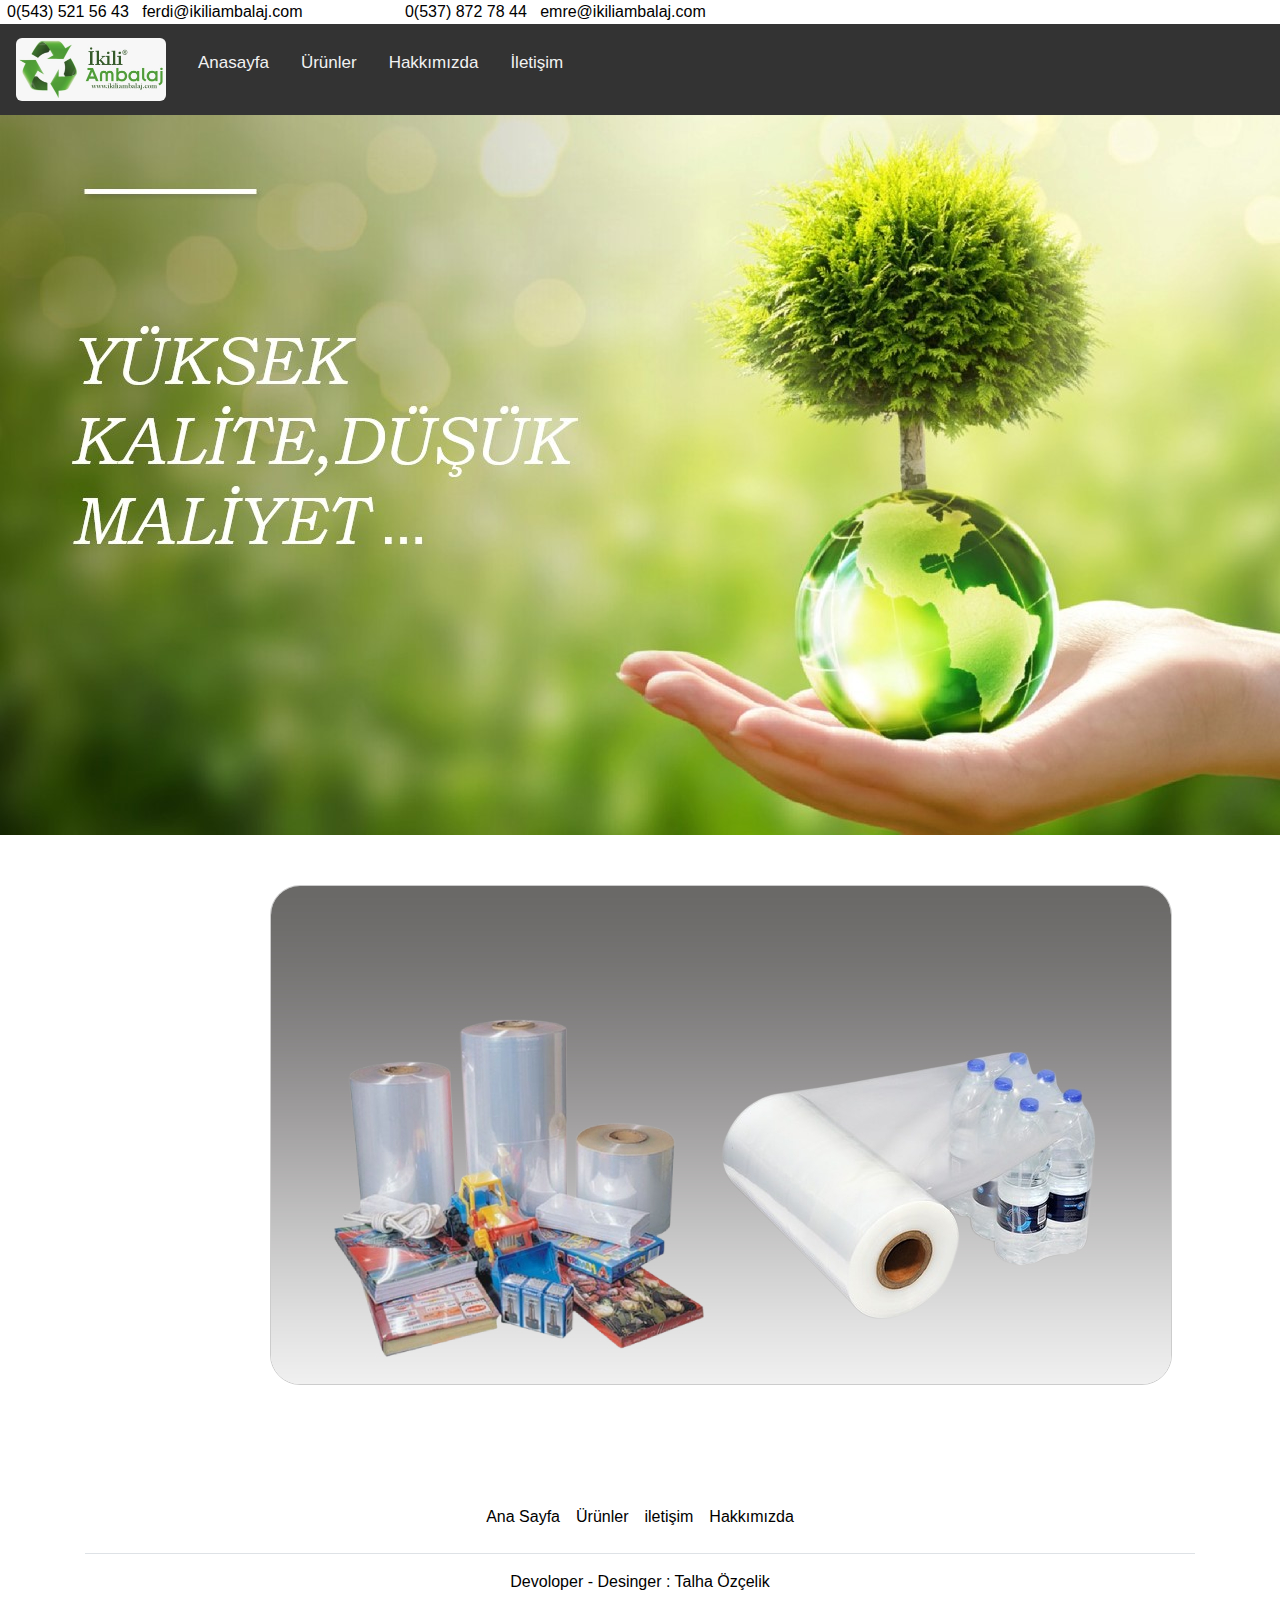
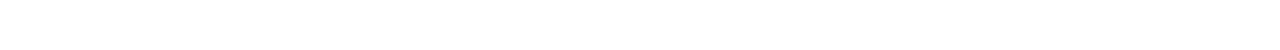
<file: WebSitesi/index.html>
<!DOCTYPE html>
<html lang="tr">
  <head>
    <link rel="stylesheet" href="https://cdnjs.cloudflare.com/ajax/libs/font-awesome/4.7.0/css/font-awesome.min.css">
    <link rel="stylesheet" href="https://cdn.jsdelivr.net/npm/bootstrap@4.3.1/dist/css/bootstrap.min.css" integrity="sha384-ggOyR0iXCbMQv3Xipma34MD+dH/1fQ784/j6cY/iJTQUOhcWr7x9JvoRxT2MZw1T" crossorigin="anonymous"> 

    <meta charset="UTF-8" />
    <meta http-equiv="X-UA-Compatible" content="IE=edge" />
    <meta name="viewport" content="width=device-width, initial-scale=1.0" />
    <title>www.ikiliambalaj.com</title>
    <link rel="stylesheet" href="Style.css" />
  </head>
  <body>


    <a style="margin-left:7px ; color: black;" href="https://mail.google.com/mail/u/1/?pli=1#inbox?compose=new"">0(543) 521 56 43  &nbsp; ferdi@ikiliambalaj.com</a> 
    <a style="margin-left:98px ; color: black;" href="https://mail.google.com/mail/u/1/?pli=1#inbox?compose=new">0(537) 872 78 44  &nbsp; emre@ikiliambalaj.com</a> 
    <br>

    <!-- navbar Kısmı -->

    <div class="topnav" id="myTopnav">
      <a href="index.html"><img
        style="border-radius: 6px; width: 150px"
        src="Yenilogo.jpg"
        alt=""
      /></a>
      <a style="margin-top:12px;" href="index.html" >Anasayfa</a>
      <a style="margin-top:12px;" href="urunler.html">Ürünler</a>
      <a style="margin-top:12px;" href="Hakkimizda.html">Hakkımızda</a>
      <a style="margin-top:12px;" href="iletisim.html">İletişim</a>
      <a href="javascript:void(0);" class="icon" onclick="myFunction()">
        <i class="fa fa-bars"></i>
      </a>
    </div>
    


    <!-- Arka Plan Resmi  -->

    <img style="width: 100%" src="./resimler/Slogan.jpg" alt="slogan">
   

    <!-- Slider Yapım yeri  -->

    <div class="slider" style="margin-left:270px;">
      <div class="slider-content">
        <div class="slider-item">
          <a href="./urunlerici/Shrink.html"><img src="./resimler/slayt1.jpg" alt="Slayt" /></a>     
        </div>

        <div class="slider-item">
          <a href="./urunlerici/Strec.html"><img src="./resimler/Slayt2.jpg" alt="slayt" /></a>
          
        </div>

        <div class="slider-item">
          <a href="./urunlerici/Poset_Torba_Grubu.html"><img src="./resimler/slayt3.jpg" alt="Slayt" /></a>
          
        </div>

        <div class="slider-item">
          <a href="./urunlerici/Balonlu_Naylon.html"><img src="./resimler/Slayt 3.jpg" alt="Slayt" /></a>
          
        </div>

        <div class="slider-item">
          <a href="./urunlerici/Strec.html"><img src="./resimler/Slayt 4.jpg" alt="Slayt" /></a>
          
        </div>
      </div>
    </div>
    <p>
    <br><br> <br>
    </p>



    <!-- Footer kısmı -->


      <div class="container">
        <footer class="py-3 my-4"  >
          <ul class="nav justify-content-center border-bottom pb-3 mb-3">
            <li  class="nav-item"><a href="#"  style="color: black;" class="nav-link px-2  ">Ana Sayfa</a></li>
            <li class="nav-item"><a href="urunler.html"  style="color: black;" class="nav-link px-2  ">Ürünler</a></li>
            <li class="nav-item"><a href="iletisim.html"  style="color: black;" class="nav-link px-2">iletişim</a></li>
            <li class="nav-item"><a href="Hakkimizda.html"  style="color: black;" class="nav-link px-2">Hakkımızda</a></li>
          </ul>
          <p  style="color: black;" class="text-center"> <a style="color:black ;" href="https://www.secure.instagram.com/ozceliktaha/">Devoloper - Desinger : Talha Özçelik</a></p>
        </footer>
      </div>


      <!-- Script -->


      <script>
        function myFunction() {
          var x = document.getElementById("myTopnav");
          if (x.className === "topnav") {
            x.className += " responsive";
          } else {
            x.className = "topnav";
          }
        }
        </script>



  </body>
</html>
</file>
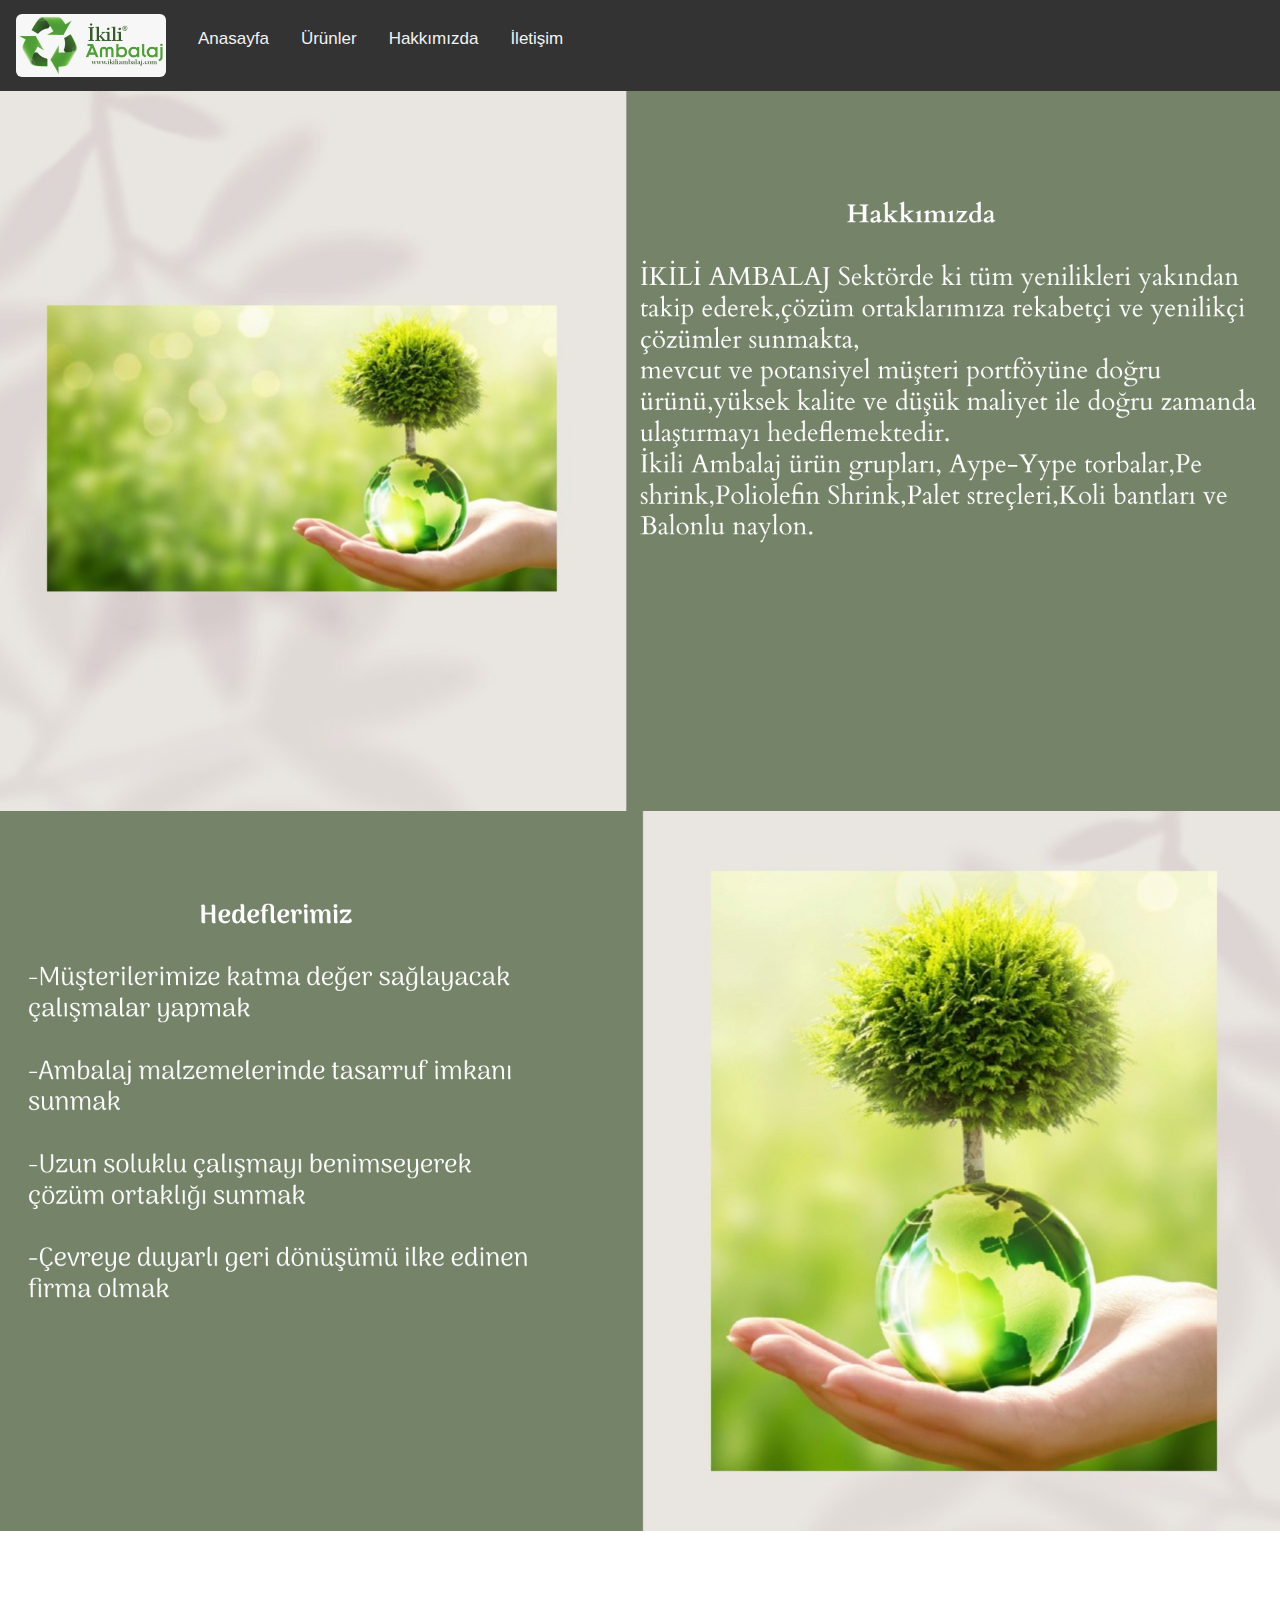
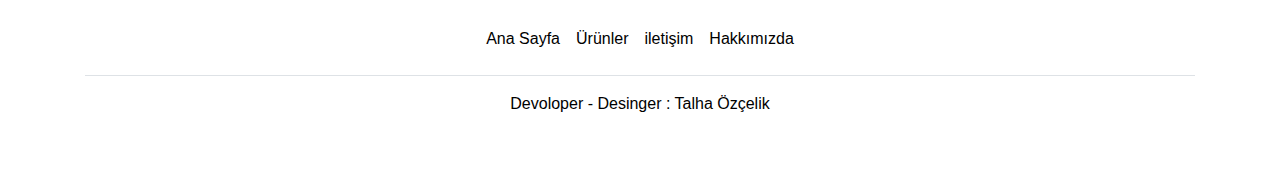
<file: WebSitesi/Hakkimizda.html>
<head>
  <meta http-equiv="Content-Type" content="text/html; charset=utf-8" />

  <link
    rel="stylesheet"
    href="https://cdnjs.cloudflare.com/ajax/libs/font-awesome/4.7.0/css/font-awesome.min.css"
  />
  <link
    rel="stylesheet"
    href="https://cdn.jsdelivr.net/npm/bootstrap@4.3.1/dist/css/bootstrap.min.css"
    integrity="sha384-ggOyR0iXCbMQv3Xipma34MD+dH/1fQ784/j6cY/iJTQUOhcWr7x9JvoRxT2MZw1T"
    crossorigin="anonymous"
  />
  <link rel="stylesheet" href="Style.css">
</head>



<body>
  <!-- navbar Kısmı -->

  <div class="topnav" id="myTopnav">
    <a href="index.html"><img
      style="border-radius: 6px; width: 150px"
      src="Yenilogo.jpg"
      alt=""
    /></a>
    <a style="margin-top:12px;" href="index.html" >Anasayfa</a>
    <a style="margin-top:12px;" href="urunler.html">Ürünler</a>
    <a style="margin-top:12px;" href="Hakkimizda.html">Hakkımızda</a>
    <a style="margin-top:12px;" href="iletisim.html">İletişim</a>
    <a href="javascript:void(0);" class="icon" onclick="myFunction()">
      <i class="fa fa-bars"></i>
    </a>
  </div>
  
  <img style="width: 100%" src="./resimler/HakkimizdaFoto.jpg" alt="" />

  <img style="width: 100%" src="./resimler/hedeflerimiz.jpg" alt="" />
  <br /><br /><br />

  <!-- Footer kısmı -->

  <div class="container">
    <footer class="py-3 my-4">
      <ul class="nav justify-content-center border-bottom pb-3 mb-3">
        <li class="nav-item">
          <a href="#" style="color: black" class="nav-link px-2">Ana Sayfa</a>
        </li>
        <li class="nav-item">
          <a href="urunler.html" style="color: black" class="nav-link px-2"
            >Ürünler</a
          >
        </li>
        <li class="nav-item">
          <a href="iletisim.html" style="color: black" class="nav-link px-2"
            >iletişim</a
          >
        </li>
        <li class="nav-item">
          <a href="Hakkimizda.html" style="color: black" class="nav-link px-2"
            >Hakkımızda</a
          >
        </li>
      </ul>
      <p  style="color: black;" class="text-center"> <a style="color:black ;" href="https://www.secure.instagram.com/ozceliktaha/">Devoloper - Desinger : Talha Özçelik</a></p>
    </footer>
  </div>

  <!-- Script -->

  <script>
    function myFunction() {
      var x = document.getElementById("myTopnav");
      if (x.className === "topnav") {
        x.className += " responsive";
      } else {
        x.className = "topnav";
      }
    }
  </script>
</body>
</file>
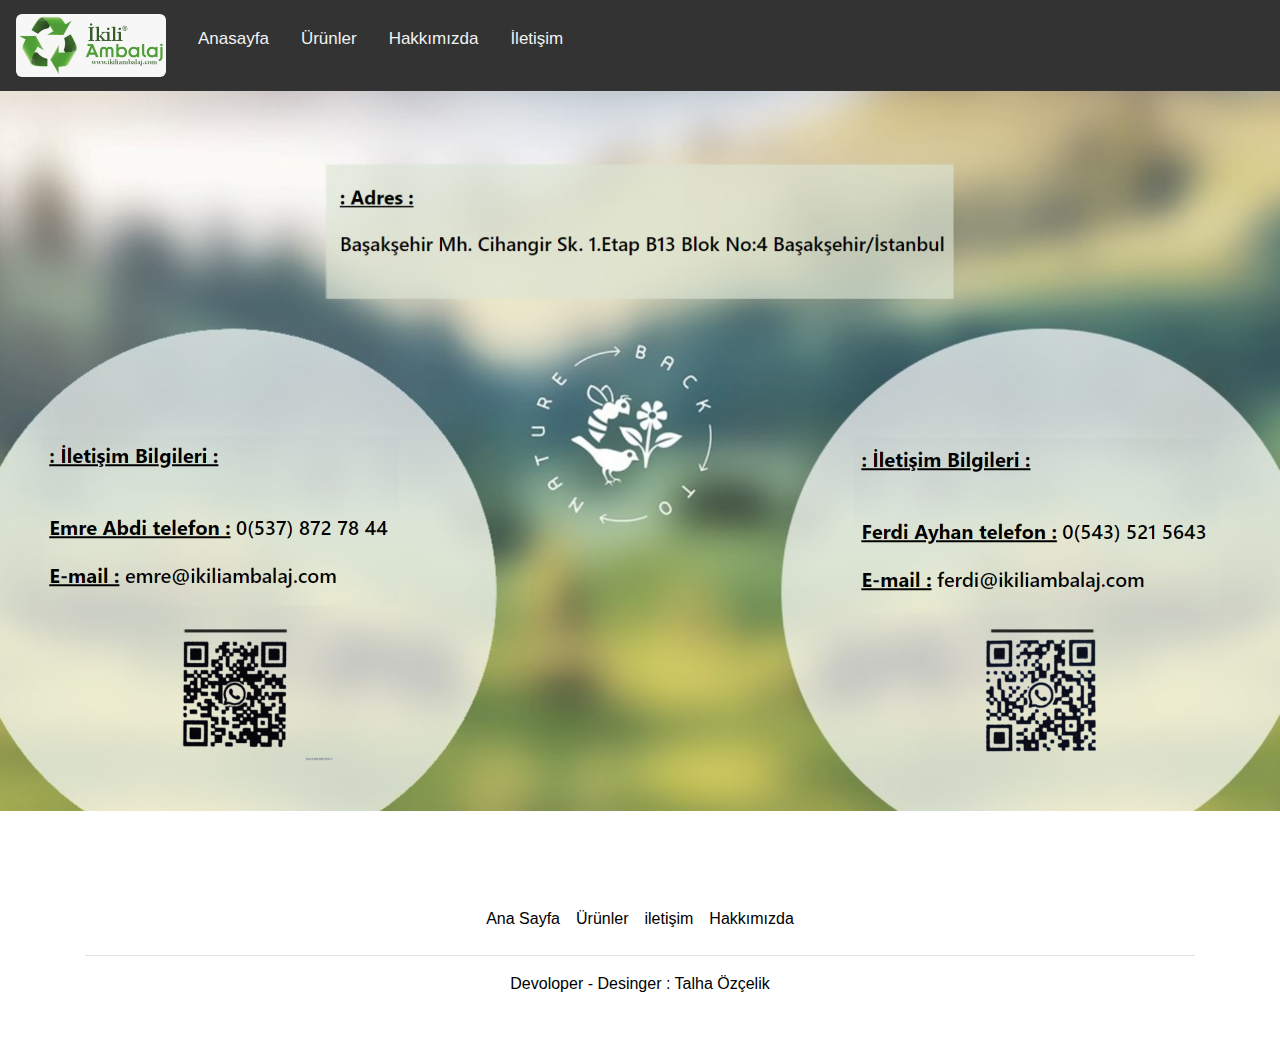
<file: WebSitesi/iletisim.html>
<head>
  <meta http-equiv="Content-Type" content="text/html; charset=utf-8" />
  <link
    rel="stylesheet"
    href="https://cdnjs.cloudflare.com/ajax/libs/font-awesome/4.7.0/css/font-awesome.min.css"
  />
  <link
    rel="stylesheet"
    href="https://cdn.jsdelivr.net/npm/bootstrap@4.3.1/dist/css/bootstrap.min.css"
    integrity="sha384-ggOyR0iXCbMQv3Xipma34MD+dH/1fQ784/j6cY/iJTQUOhcWr7x9JvoRxT2MZw1T"
    crossorigin="anonymous"
  />
  <link rel="stylesheet" href="Style.css" />
</head>


<body>
  <!-- navbar Kısmı -->

  <div class="topnav" id="myTopnav">
    <a href="index.html"
      ><img style="border-radius: 6px; width: 150px" src="Yenilogo.jpg" alt="Logo"
    /></a>
    <a style="margin-top: 12px" href="index.html" class="active">Anasayfa</a>
    <a style="margin-top: 12px" href="urunler.html">Ürünler</a>
    <a style="margin-top: 12px" href="Hakkimizda.html">Hakkımızda</a>
    <a style="margin-top: 12px" href="iletisim.html">İletişim</a>
    <a href="javascript:void(0);" class="icon" onclick="myFunction()">
      <i class="fa fa-bars"></i>
    </a>
  </div>


  <img style="width:100% ;" src="./resimler/iletişimarkafon.jpg" alt="ArkaPlan" />
  

  <br /><br /><br />

  <!-- Footer kısmı -->

  <div class="container">
    <footer class="py-3 my-4">
      <ul class="nav justify-content-center border-bottom pb-3 mb-3">
        <li class="nav-item">
          <a href="#" style="color: black" class="nav-link px-2">Ana Sayfa</a>
        </li>
        <li class="nav-item">
          <a href="urunler.html" style="color: black" class="nav-link px-2"
            >Ürünler</a
          >
        </li>
        <li class="nav-item">
          <a href="iletisim.html" style="color: black" class="nav-link px-2"
            >iletişim</a
          >
        </li>
        <li class="nav-item">
          <a href="Hakkimizda.html" style="color: black" class="nav-link px-2"
            >Hakkımızda</a
          >
        </li>
      </ul>
      <p style="color: black" class="text-center">
        <a
          style="color: black"
          href="https://www.secure.instagram.com/ozceliktaha/"
          >Devoloper - Desinger : Talha Özçelik</a
        >
      </p>
    </footer>
  </div>

  <!-- Script -->

  <script>
    function myFunction() {
      var x = document.getElementById("myTopnav");
      if (x.className === "topnav") {
        x.className += " responsive";
      } else {
        x.className = "topnav";
      }
    }
  </script>
</body>
</file>
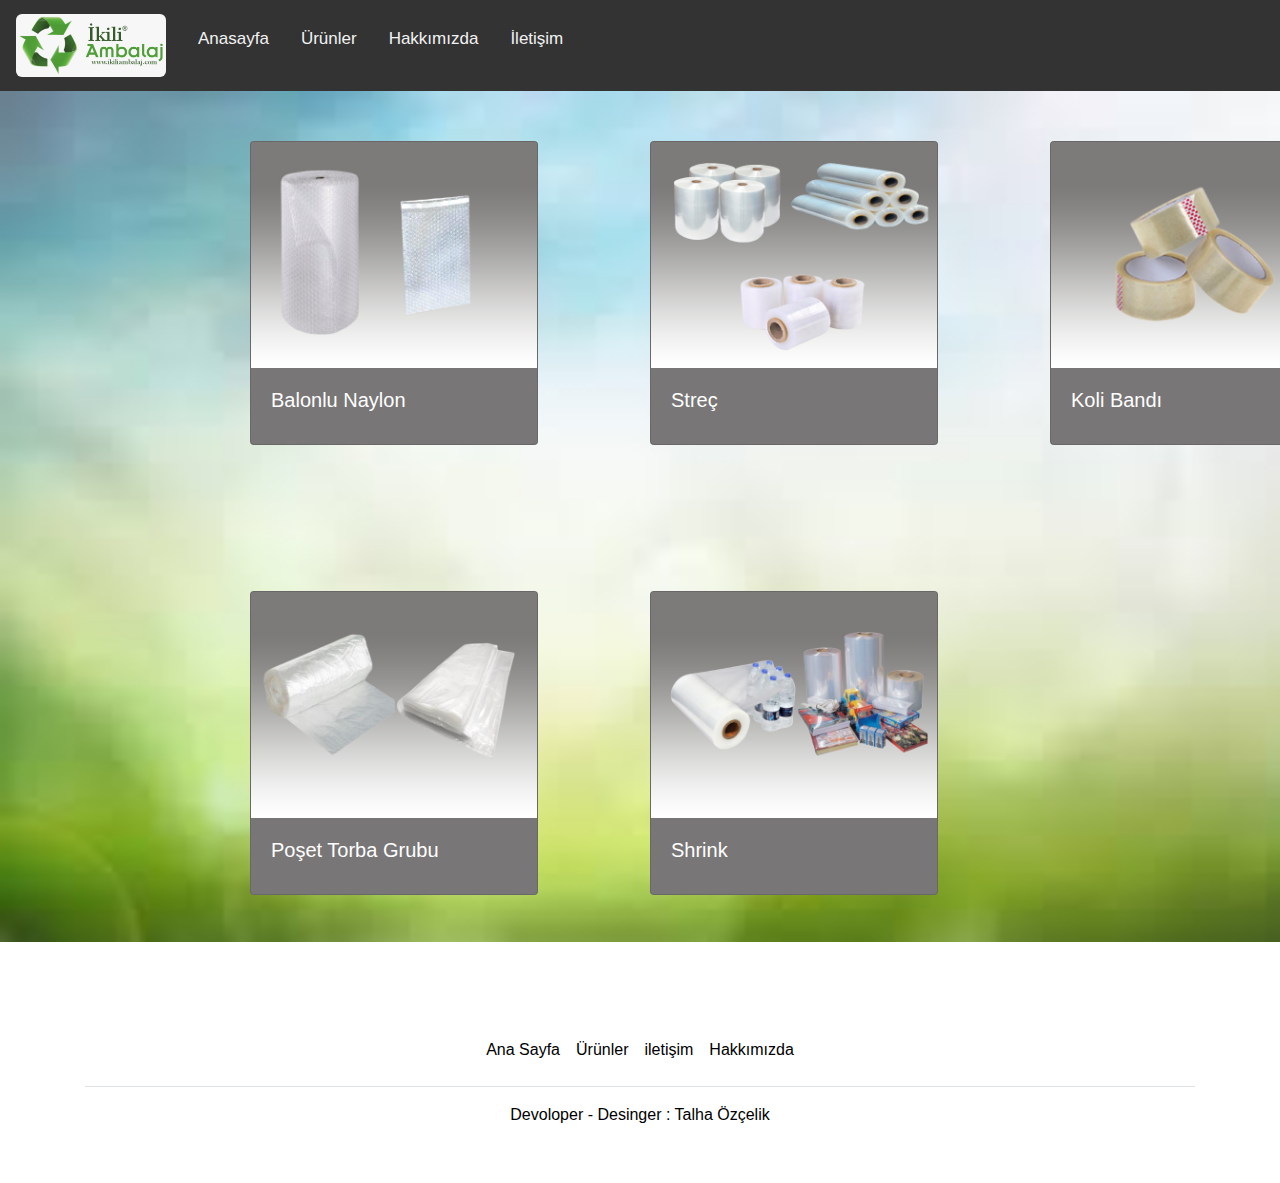
<file: WebSitesi/urunler.html>
<head>
  <meta http-equiv="Content-Type" content="text/html; charset=utf-8" />
  <link
    rel="stylesheet"
    href="https://cdn.jsdelivr.net/npm/bootstrap@4.3.1/dist/css/bootstrap.min.css"
    integrity="sha384-ggOyR0iXCbMQv3Xipma34MD+dH/1fQ784/j6cY/iJTQUOhcWr7x9JvoRxT2MZw1T"
    crossorigin="anonymous"
  />
  <link
    rel="stylesheet"
    href="https://cdnjs.cloudflare.com/ajax/libs/font-awesome/4.7.0/css/font-awesome.min.css"
  />
  <link rel="stylesheet" href="Style.css" />
</head>

<style>
  .card {
    margin-top: 50px;
    float: left;
    position: absolute;
  }

  .image {
    position: relative;
    width: 100%;
  }
  h1 {
    position: absolute;
    top: 500px;
    right: 20px;
    color: black;
    font-size: medium;
  }
  h2 {
    position: absolute;
    left: 20px;
  }

</style>

<body>
  <!-- navbar Kısmı -->

  <div class="topnav" id="myTopnav">
    <a href="index.html"
      ><img style="border-radius: 6px; width: 150px" src="Yenilogo.jpg" alt=""
    /></a>
    <a style="margin-top: 12px" href="../index.html" class="active">Anasayfa</a>
    <a style="margin-top: 12px" href="../urunler.html">Ürünler</a>
    <a style="margin-top: 12px" href="../Hakkimizda.html">Hakkımızda</a>
    <a style="margin-top: 12px" href="../iletisim.html">İletişim</a>
    <a href="javascript:void(0);" class="icon" onclick="myFunction()">
      <i class="fa fa-bars"></i>
    </a>
  </div>

  <!-- kart tasarımı  -->

  <!-- Kart 1 -->


  <div
    class="card"
    style="
      width: 18rem;
      background-color: #787676;
      color: white;
      margin-left: 250px;
      ;
    "
  >
    <a href="../urunlerici/Balonlu_Naylon.html"
      ><img
        src="./resimler/urunlerBalonNaylon.jpg"
        class="card-img-top"
        alt="Ürün-1"
    /></a>
    <div class="card-body">
      <h5 class="card-title">Balonlu Naylon</h5>
    </div>
  </div>

  <!-- Kart 2 -->

  <div
    class="card"
    style="
      width: 18rem;
      background-color: #787676;
      color: white;
      margin-left: 650px;
    "
  >
    <a href="../urunlerici/Strec.html"
      ><img src="./resimler/urunlerStrec.jpg" class="card-img-top" alt="Ürün-1"
    /></a>
    <div class="card-body">
      <h5 class="card-title">Streç</h5>
    </div>
  </div>

  <!-- Kart 3 -->

  <div
    class="card"
    style="
      width: 18rem;
      background-color: #787676;
      color: white;
      margin-left: 1050px;
    "
  >
    <a href="../urunlerici/Koli_Bandi.html"
      ><img
        src="./resimler/urunlerKoliBant.jpg"
        class="card-img-top"
        alt="Ürün-1"
    /></a>
    <div class="card-body">
      <h5 class="card-title">Koli Bandı</h5>
    </div>
  </div>

  <!-- Kart 4 -->

  <div
    class="card"
    style="
      width: 18rem;
      background-color: #787676;
      color: white;
      margin-top: 500px;
      margin-left: 250px;
    "
  >
    <a href="../urunlerici/Poset_Torba_Grubu.html"
      ><img
        src="./resimler/UrunlerposetTorba.jpg"
        class="card-img-top"
        alt="Ürün-1"
    /></a>
    <div class="card-body">
      <h5 class="card-title">Poşet Torba Grubu</h5>
    </div>
  </div>

  <!-- Kart 5 -->

  <div
    class="card"
    style="
      width: 18rem;
      background-color: #787676;
      color: white;
      margin-top: 500px;
      margin-left: 650px;
    "
  >
    <a href="../urunlerici/Shrink.html"
      ><img
        src="./resimler/urunlerShrink.jpg"
        class="card-img-top"
        alt="Ürün-1"
    /></a>
    <div class="card-body">
      <h5 class="card-title">Shrink</h5>
    </div>
  </div>

  <!-- arka Plan Resmi  -->

  <img style="width: 100%" src="./resimler/arkafonurunler.jpeg" alt="" />

  <!-- Footer kısmı -->
  <br /><br /><br />

  <div class="container">
    <footer class="py-3 my-4">
      <ul class="nav justify-content-center border-bottom pb-3 mb-3">
        <li class="nav-item">
          <a href="#" style="color: black" class="nav-link px-2">Ana Sayfa</a>
        </li>
        <li class="nav-item">
          <a href="urunler.html" style="color: black" class="nav-link px-2"
            >Ürünler</a
          >
        </li>
        <li class="nav-item">
          <a href="iletisim.html" style="color: black" class="nav-link px-2"
            >iletişim</a
          >
        </li>
        <li class="nav-item">
          <a href="Hakkimizda.html" style="color: black" class="nav-link px-2"
            >Hakkımızda</a
          >
        </li>
      </ul>
      <p  style="color: black;" class="text-center"> <a style="color:black ;" href="https://www.secure.instagram.com/ozceliktaha/">Devoloper - Desinger : Talha Özçelik</a></p>
    </footer>
  </div>

  <!-- Script -->

  <script>
    function myFunction() {
      var x = document.getElementById("myTopnav");
      if (x.className === "topnav") {
        x.className += " responsive";
      } else {
        x.className = "topnav";
      }
    }
  </script>
</body>
</file>
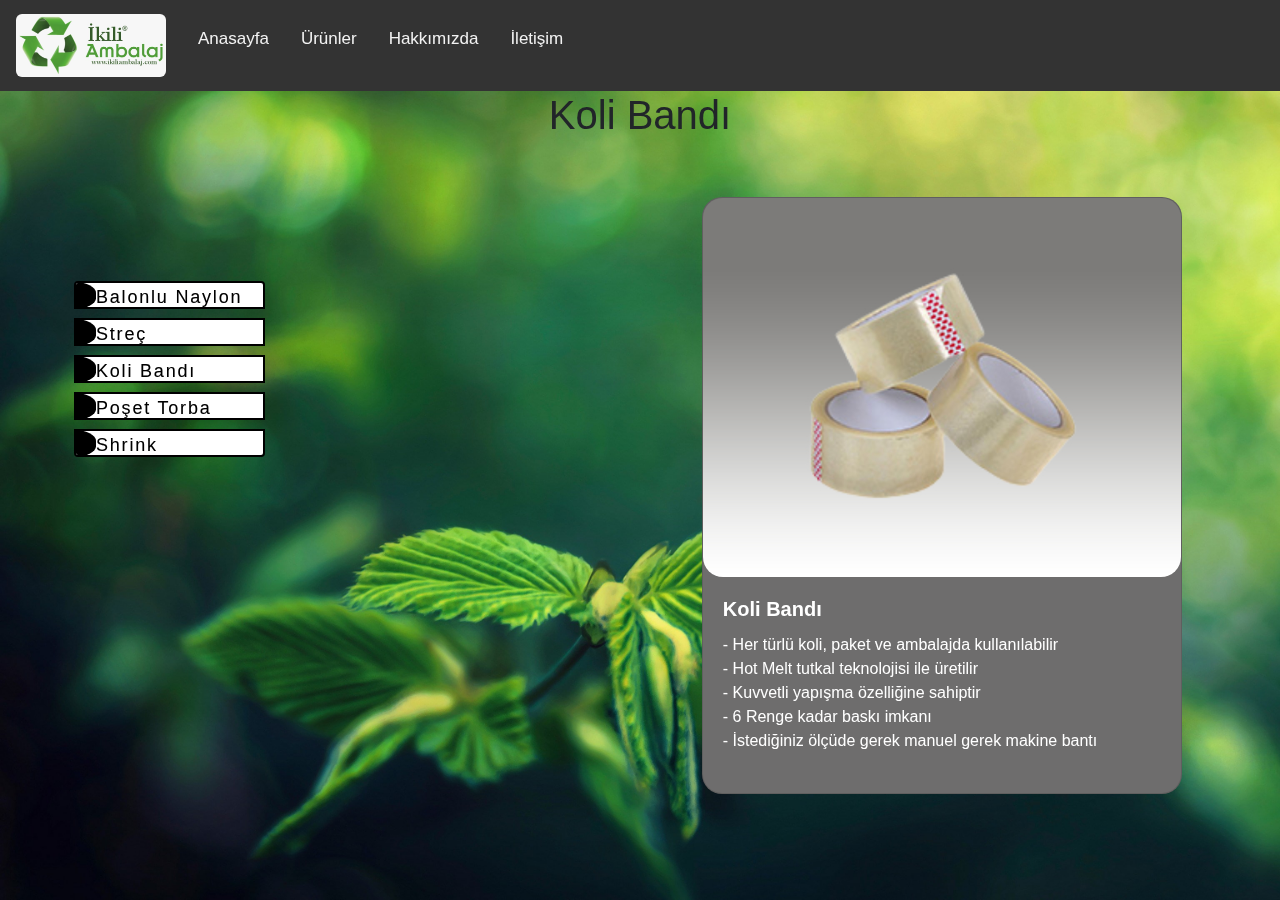
<file: WebSitesi/urunlerici/Koli_Bandi.html>
<head>
  <meta http-equiv="Content-Type" content="text/html; charset=utf-8" />
  <link
  rel="stylesheet"
  href="https://cdn.jsdelivr.net/npm/bootstrap@4.3.1/dist/css/bootstrap.min.css"
  integrity="sha384-ggOyR0iXCbMQv3Xipma34MD+dH/1fQ784/j6cY/iJTQUOhcWr7x9JvoRxT2MZw1T"
  crossorigin="anonymous"
/>

</head>

<style>

.topnav {
   
   overflow: hidden;
   background-color: #333;

 }
 .topnav a {
  
   float: left;
   display: block;
   color: #f2f2f2;   
   padding: 14px 16px;
   text-decoration: none;
   font-size: 17px;
  
 }
 
 .topnav .icon {
   display: none;
   
 }
 
 @media screen and (max-width: 600px) {
   .topnav a:not(:first-child) {display: none;}
   .topnav a.icon {
     float: right;
     display: block;
   }
 }
 
 @media screen and (max-width: 600px) {
   .topnav.responsive {position: relative;}
   .topnav.responsive .icon {
     position: absolute;
     right: 0;
     top: 0;
   }
   .topnav.responsive a {
     float: none;
     display: block;
     text-align: left;
    
   }
 }





 
  .card {
    margin-top: 50px;
    float: left;
    border-radius: 20px;
  }
  .list{
    float: left;
    margin-right: 3px;
    padding: 25px;   
    margin-top: 50px;
  }


  /* list style */
.list{
    float: left;
    margin-right: 3px;
    padding: 25px;   
    margin-top: 50px;

}



.list ul {

	list-style-type: none;
	padding-top: 50px;
}


.list ul li {
	font-size: 18px;
	font-family: sans-serif;
	background-color: white;
	border: 2px solid black;
	letter-spacing: 0.1em;
	width: 10.6em;
	height: 1.5em;
	line-height: 0.3em;
	position: relative;
	overflow: hidden;
	margin: 0.5em;
	cursor: pointer;
    
}

.list ul li a {
	color: white;
	mix-blend-mode: difference;
}

.list ul li::before {
	content: '';
	position: absolute;
	width: 3em;
	height: inherit;
	background-color: black;
	border-radius: 40%;
	top: -0.5;
	left: -1.9em;
	transition: 0.5s ease-out;
}

.list ul li:hover::before {
	transform: scale(7);
}



</style>

<body style="background-repeat:no-repeat; background-size: cover;"   background="../resimler/denemearkaplan.jpg">

 

 
  <!-- navbar Kısmı -->

  <div class="topnav" id="myTopnav">
    <a href="index.html"><img
      style="border-radius: 6px; width: 150px"
      src="../Yenilogo.jpg"
      alt=""
    /></a>
    <a style="margin-top:12px;" href="../index.html" class="active">Anasayfa</a>
    <a style="margin-top:12px;" href="../urunler.html">Ürünler</a>
    <a style="margin-top:12px;" href="../Hakkimizda.html">Hakkımızda</a>
    <a style="margin-top:12px;" href="../iletisim.html">İletişim</a>
    <a href="javascript:void(0);" class="icon" onclick="myFunction()">
      <i class="fa fa-bars"></i>
    </a>
   </div>


  <!-- Sayfa Başlığı -->

  <h1 style="text-align: center">Koli Bandı</h1>


  <!-- Listleme -->

  <div class="list">
    <ul>
      <li class="list-group-item"><a href="Balonlu_Naylon.html">Balonlu Naylon</a></li>
      <li class="list-group-item"><a href="Strec.html">Streç</a></li>
      <li class="list-group-item"><a href="Koli_Bandi.html">Koli Bandı</a></li>
      <li class="list-group-item"><a href="Poset_Torba_Grubu.html">Poşet Torba </a></li>
      <li class="list-group-item"><a href="Shrink.html">Shrink</a></li>
    </ul>
  </div>


  <!-- Kart Tasarımı -->

  <!-- kart 1 -->

  <div class="card" style="width: 30rem; background-color:#6e6d6d; color: white; margin-left:400px;  ">
    <img style="border-radius: 20px;"  src="../resimler/urunlerKoliBant.jpg "  class="card-img-top" alt="Ürün-1">
    <div class="card-body" style="margin-bottom: 20px; "> 
      <h5 class="card-title"><strong>Koli Bandı</strong></h5>
      <p class="card-text">
      - Her türlü koli, paket ve ambalajda kullanılabilir <br>
      - Hot Melt tutkal teknolojisi ile üretilir <br>
      - Kuvvetli yapışma özelliğine sahiptir <br>
      - 6 Renge kadar baskı imkanı <br>
      - İstediğiniz ölçüde gerek manuel gerek makine bantı
        
        </p>
    </div>
  </div>


</body>
</file>
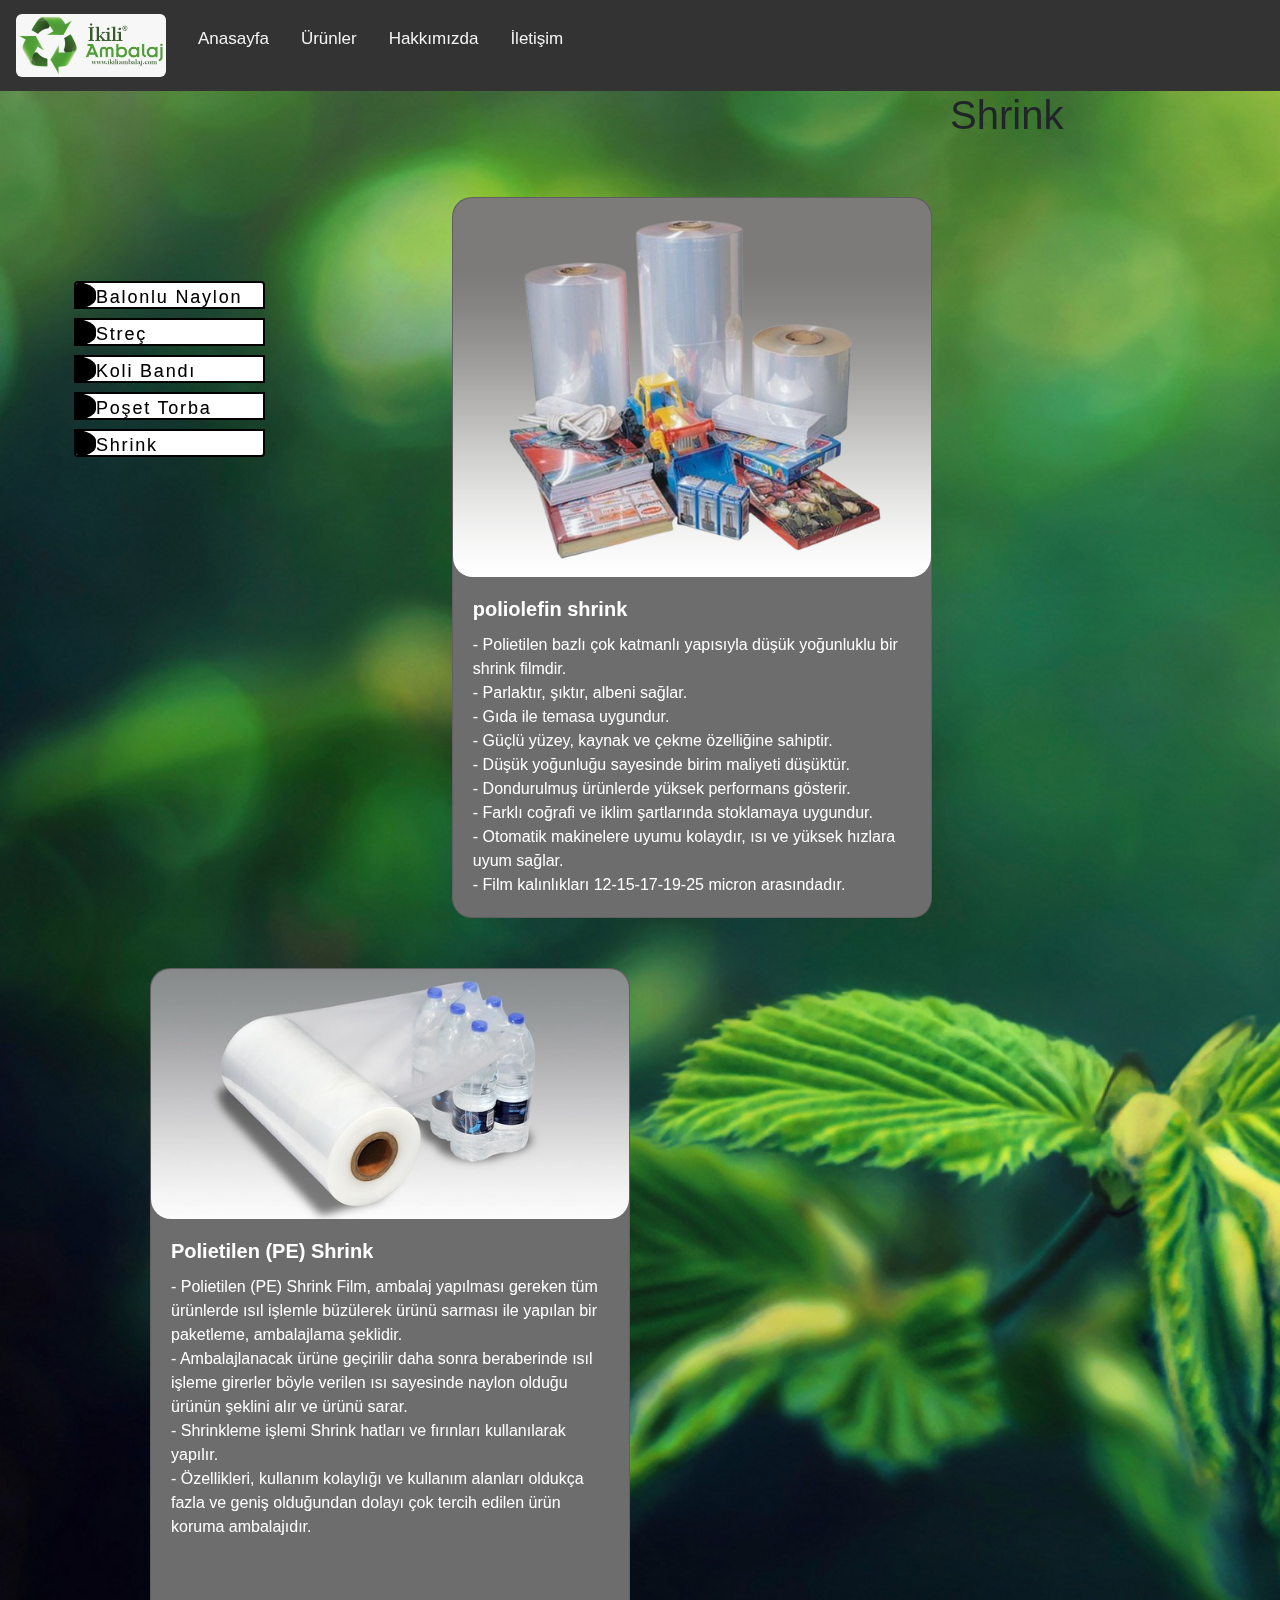
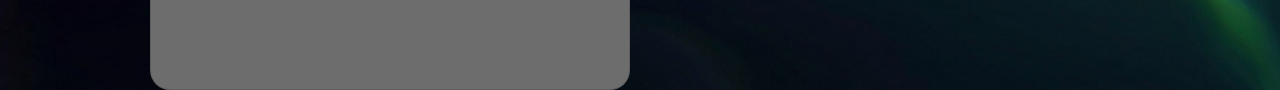
<file: WebSitesi/urunlerici/Shrink.html>
<head>
  <meta http-equiv="Content-Type" content="text/html; charset=utf-8" />
  <link
  rel="stylesheet"
  href="https://cdn.jsdelivr.net/npm/bootstrap@4.3.1/dist/css/bootstrap.min.css"
  integrity="sha384-ggOyR0iXCbMQv3Xipma34MD+dH/1fQ784/j6cY/iJTQUOhcWr7x9JvoRxT2MZw1T"
  crossorigin="anonymous"
/>


</head>

<style>

  .topnav {
   
   overflow: hidden;
   background-color: #333;

 }
 .topnav a {
  
   float: left;
   display: block;
   color: #f2f2f2;   
   padding: 14px 16px;
   text-decoration: none;
   font-size: 17px;
  
 }
 
 .topnav .icon {
   display: none;
   
 }
 
 @media screen and (max-width: 600px) {
   .topnav a:not(:first-child) {display: none;}
   .topnav a.icon {
     float: right;
     display: block;
   }
 }
 
 @media screen and (max-width: 600px) {
   .topnav.responsive {position: relative;}
   .topnav.responsive .icon {
     position: absolute;
     right: 0;
     top: 0;
   }
   .topnav.responsive a {
     float: none;
     display: block;
     text-align: left;
    
   }
 }




  /* kart */
  

  .card {
    margin-top: 50px;
    float: left;
    border-radius: 20px;
   
  }
  

  /* list style */
.list{
    float: left;
    margin-right: 3px;
    padding: 25px;   
    margin-top: 50px;

}



.list ul {

	list-style-type: none;
	padding-top: 50px;
}


.list ul li {
	font-size: 18px;
	font-family: sans-serif;
	background-color: white;
	border: 2px solid black;
	letter-spacing: 0.1em;
	width: 10.6em;
	height: 1.5em;
	line-height: 0.3em;
	position: relative;
	overflow: hidden;
	margin: 0.5em;
	cursor: pointer;
    
}

.list ul li a {
	color: white;
	mix-blend-mode: difference;
}

.list ul li::before {
	content: '';
	position: absolute;
	width: 3em;
	height: inherit;
	background-color: black;
	border-radius: 40%;
	top: -0.5;
	left: -1.9em;
	transition: 0.5s ease-out;
}

.list ul li:hover::before {
	transform: scale(7);
}



</style>


<body style="background-repeat:no-repeat; background-size: cover;"   background="../resimler/denemearkaplan.jpg">


  <!-- navbar Kısmı -->

  <div class="topnav" id="myTopnav">
   <a href="index.html"><img
     style="border-radius: 6px; width: 150px"
     src="../Yenilogo.jpg"
     alt=""
   /></a>
   <a style="margin-top:12px;" href="../index.html" class="active">Anasayfa</a>
   <a style="margin-top:12px;" href="../urunler.html">Ürünler</a>
   <a style="margin-top:12px;" href="../Hakkimizda.html">Hakkımızda</a>
   <a style="margin-top:12px;" href="../iletisim.html">İletişim</a>
   <a href="javascript:void(0);" class="icon" onclick="myFunction()">
     <i class="fa fa-bars"></i>
   </a>
  </div>

  <!-- Sayfa Başlığı -->

  <h1 style="margin-left: 950px;">Shrink</h1>


   <!-- Listleme -->

   <div class="list">
    <ul>
      <li class="list-group-item"><a href="Balonlu_Naylon.html">Balonlu Naylon</a></li>
      <li class="list-group-item"><a href="Strec.html">Streç</a></li>
      <li class="list-group-item"><a href="Koli_Bandi.html">Koli Bandı</a></li>
      <li class="list-group-item"><a href="Poset_Torba_Grubu.html">Poşet Torba </a></li>
      <li class="list-group-item"><a href="Shrink.html">Shrink</a></li>
    </ul>
  </div>
  </div>


  <!-- Kart Tasarımı -->

  <!-- kart 1 -->

  <div class="card" style="width: 30rem; background-color:#6e6d6d; color: white; margin-left:150px;  ">
    <img style="border-radius: 20px;"   src="../resimler/uruniciPoliofinShrink.jpg"  class="card-img-top" alt="Ürün-1">
    <div class="card-body"> 
      <h5 class="card-title"><strong>poliolefin shrink</strong></h5>
      <p class="card-text">
        - Polietilen bazlı çok katmanlı yapısıyla düşük yoğunluklu bir shrink filmdir. <br>
        - Parlaktır, şıktır, albeni sağlar. <br>
        - Gıda ile temasa uygundur. <br>
        - Güçlü yüzey, kaynak ve çekme özelliğine sahiptir. <br>
        - Düşük yoğunluğu sayesinde birim maliyeti düşüktür. <br>
        - Dondurulmuş ürünlerde yüksek performans gösterir. <br>
        - Farklı coğrafi ve iklim şartlarında stoklamaya uygundur. <br>
        - Otomatik makinelere uyumu kolaydır, ısı ve yüksek hızlara uyum sağlar. <br>
        - Film kalınlıkları 12-15-17-19-25 micron arasındadır.
      </p>
    </div>
  </div>



  <!-- kart 2 -->

  
  <div class="card" style="width: 30rem; background-color:#6e6d6d; color: white; margin-left:150px;  ">
    <img style="border-radius: 20px;"  src="../resimler/Polietilen.jpg "  class="card-img-top" alt="Ürün-1">
    <div class="card-body" style="margin-bottom:130px ;"> 
      <h5 class="card-title"><strong>Polietilen (PE) Shrink</strong></h5>
      <p class="card-text">
      - Polietilen (PE) Shrink Film, ambalaj yapılması gereken tüm ürünlerde ısıl işlemle büzülerek ürünü sarması ile yapılan bir paketleme, ambalajlama şeklidir. <br>
      - Ambalajlanacak ürüne geçirilir daha sonra beraberinde ısıl işleme girerler böyle verilen ısı sayesinde naylon olduğu ürünün şeklini alır ve ürünü sarar. <br>
      - Shrinkleme işlemi Shrink hatları ve fırınları kullanılarak yapılır. <br>
      - Özellikleri, kullanım kolaylığı ve kullanım alanları oldukça fazla ve geniş olduğundan dolayı çok tercih edilen ürün koruma ambalajıdır.
      </p>
    </div>
  </div>



   <!-- Script -->


   <script>
    function myFunction() {
      var x = document.getElementById("myTopnav");
      if (x.className === "topnav") {
        x.className += " responsive";
      } else {
        x.className = "topnav";
      }
    }
    </script>





  
</body>
</file>
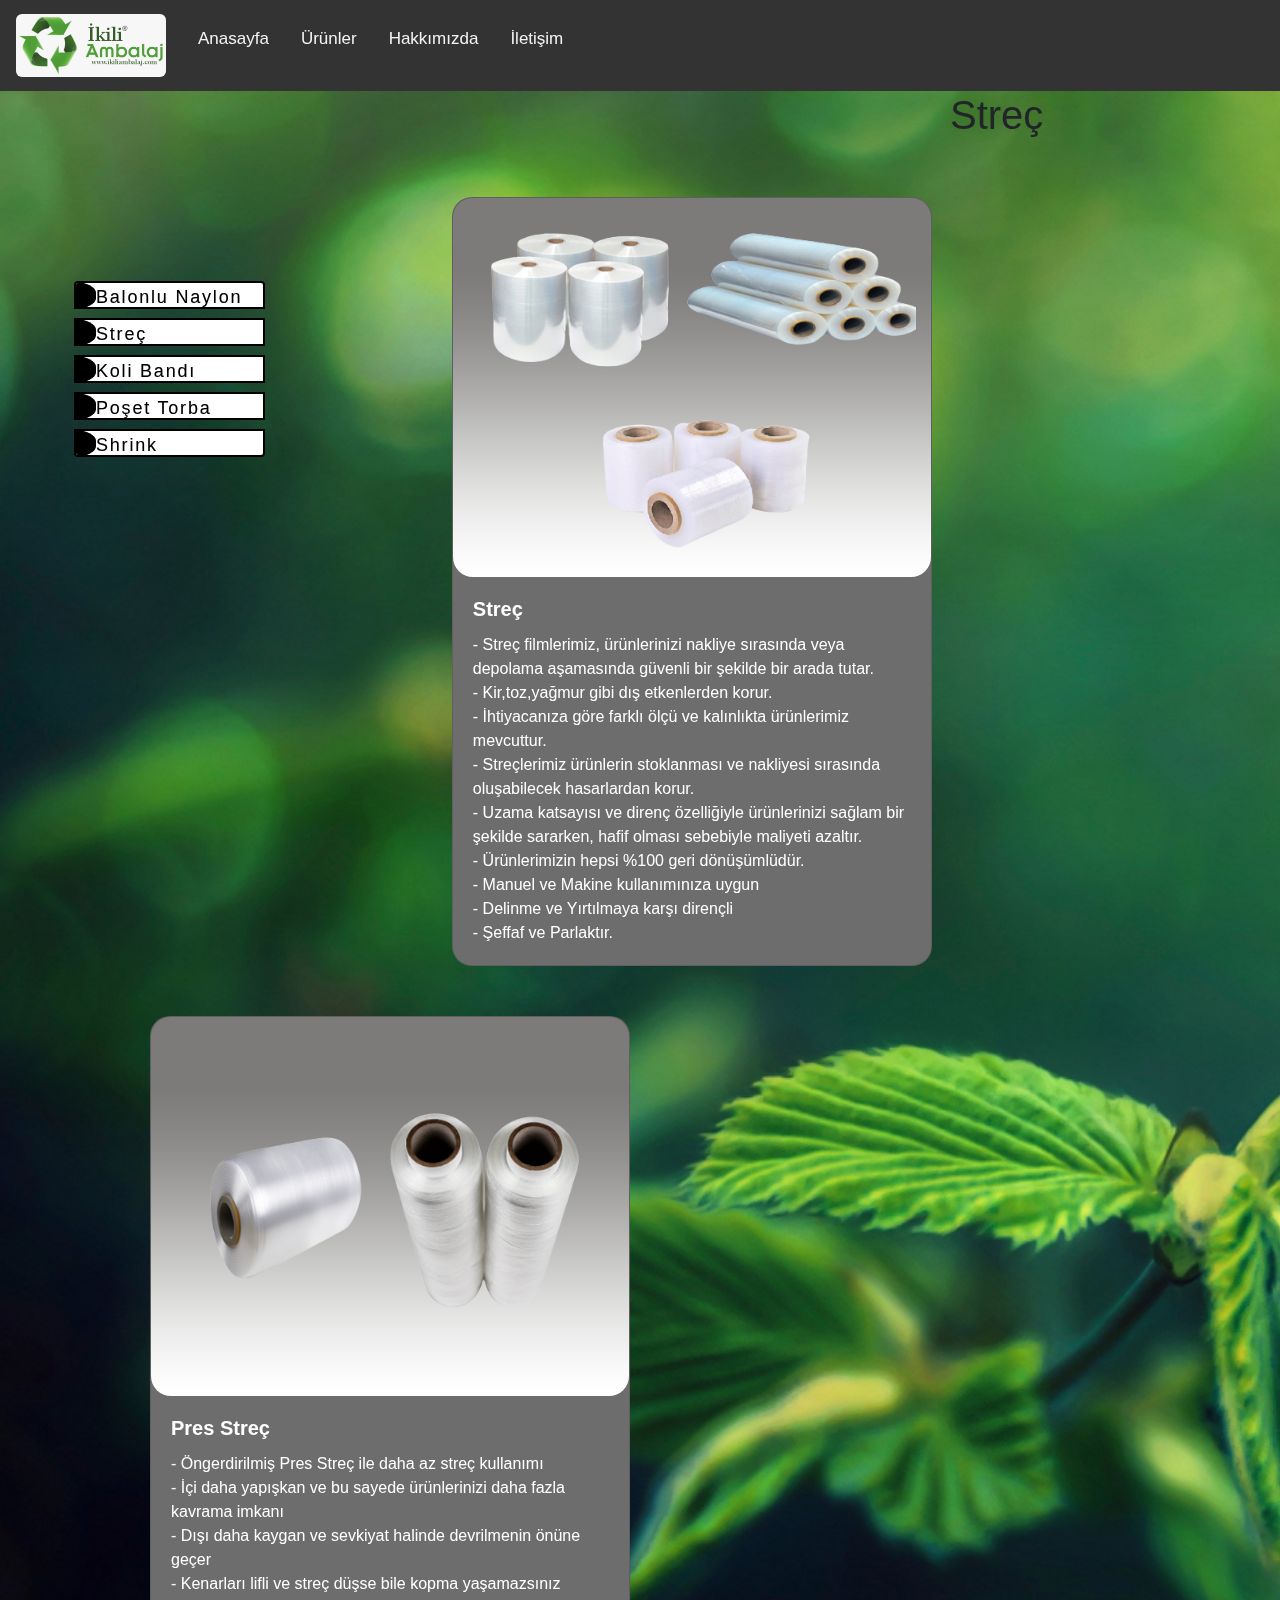
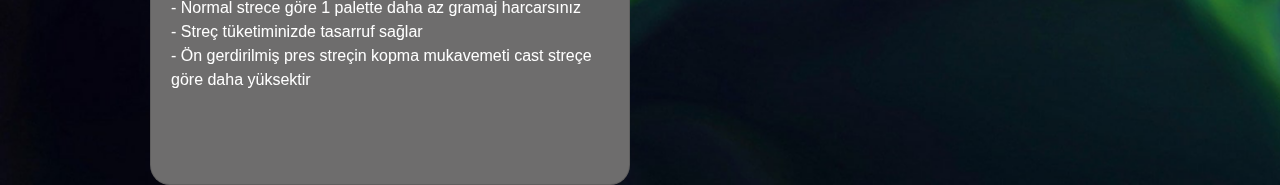
<file: WebSitesi/urunlerici/Strec.html>
<head>
  <meta http-equiv="Content-Type" content="text/html; charset=utf-8" />
  <link
    rel="stylesheet"
    href="https://cdn.jsdelivr.net/npm/bootstrap@4.3.1/dist/css/bootstrap.min.css"
    integrity="sha384-ggOyR0iXCbMQv3Xipma34MD+dH/1fQ784/j6cY/iJTQUOhcWr7x9JvoRxT2MZw1T"
    crossorigin="anonymous"
  />
</head>

<style>
  .topnav {
    overflow: hidden;
    background-color: #333;
  }
  .topnav a {
    float: left;
    display: block;
    color: #f2f2f2;
    padding: 14px 16px;
    text-decoration: none;
    font-size: 17px;
  }

  .topnav .icon {
    display: none;
  }

  @media screen and (max-width: 600px) {
    .topnav a:not(:first-child) {
      display: none;
    }
    .topnav a.icon {
      float: right;
      display: block;
    }
  }

  @media screen and (max-width: 600px) {
    .topnav.responsive {
      position: relative;
    }
    .topnav.responsive .icon {
      position: absolute;
      right: 0;
      top: 0;
    }
    .topnav.responsive a {
      float: none;
      display: block;
      text-align: left;
    }
  }

  /* kart */
  .card {
    margin-top: 50px;
    float: left;
    border-radius: 20px;
  }

  /* list style */
  .list {
    float: left;
    margin-right: 3px;
    padding: 25px;
    margin-top: 50px;
  }

  .list ul {
    list-style-type: none;
    padding-top: 50px;
  }

  .list ul li {
    font-size: 18px;
    font-family: sans-serif;
    background-color: white;
    border: 2px solid black;
    letter-spacing: 0.1em;
    width: 10.6em;
    height: 1.5em;
    line-height: 0.3em;
    position: relative;
    overflow: hidden;
    margin: 0.5em;
    cursor: pointer;
  }

  .list ul li a {
    color: white;
    mix-blend-mode: difference;
  }

  .list ul li::before {
    content: "";
    position: absolute;
    width: 3em;
    height: inherit;
    background-color: black;
    border-radius: 40%;
    top: -0.5;
    left: -1.9em;
    transition: 0.5s ease-out;
  }

  .list ul li:hover::before {
    transform: scale(7);
  }
</style>

<body
  style="background-repeat: no-repeat; background-size: cover"
  background="../resimler/denemearkaplan.jpg"
>
  <!-- navbar Kısmı -->

  <div class="topnav" id="myTopnav">
    <a href="index.html"
      ><img
        style="border-radius: 6px; width: 150px"
        src="../Yenilogo.jpg"
        alt=""
    /></a>
    <a style="margin-top: 12px" href="../index.html" class="active">Anasayfa</a>
    <a style="margin-top: 12px" href="../urunler.html">Ürünler</a>
    <a style="margin-top: 12px" href="../Hakkimizda.html">Hakkımızda</a>
    <a style="margin-top: 12px" href="../iletisim.html">İletişim</a>
    <a href="javascript:void(0);" class="icon" onclick="myFunction()">
      <i class="fa fa-bars"></i>
    </a>
  </div>

  <!-- Sayfa Başlığı -->

  <h1 style="margin-left: 950px">Streç</h1>

  <!-- Listleme -->

  <div class="list">
    <ul>
      <li class="list-group-item">
        <a href="Balonlu_Naylon.html">Balonlu Naylon</a>
      </li>
      <li class="list-group-item"><a href="Strec.html">Streç</a></li>
      <li class="list-group-item"><a href="Koli_Bandi.html">Koli Bandı</a></li>
      <li class="list-group-item">
        <a href="Poset_Torba_Grubu.html">Poşet Torba </a>
      </li>
      <li class="list-group-item"><a href="Shrink.html">Shrink</a></li>
    </ul>
  </div>

  <!-- Kart Tasarımı -->

  <!-- kart 1 -->

  <div
    class="card"
    style="
      width: 30rem;
      background-color: #6e6d6d;
      color: white;
      margin-left: 150px;
    "
  >
    <img
      style="border-radius: 20px"
      src="../resimler/urunlerStrec.jpg "
      class="card-img-top"
      alt="Ürün-1"
    />
    <div class="card-body">
      <h5 class="card-title"><strong>Streç</strong></h5>
      <p class="card-text">
        - Streç filmlerimiz, ürünlerinizi nakliye sırasında veya depolama
        aşamasında güvenli bir şekilde bir arada tutar. <br />
        - Kir,toz,yağmur gibi dış etkenlerden korur. <br />
        - İhtiyacanıza göre farklı ölçü ve kalınlıkta ürünlerimiz mevcuttur.
        <br />
        - Streçlerimiz ürünlerin stoklanması ve nakliyesi sırasında oluşabilecek
        hasarlardan korur. <br />
        - Uzama katsayısı ve direnç özelliğiyle ürünlerinizi sağlam bir şekilde
        sararken, hafif olması sebebiyle maliyeti azaltır. <br />
        - Ürünlerimizin hepsi %100 geri dönüşümlüdür. <br />
        - Manuel ve Makine kullanımınıza uygun <br />
        - Delinme ve Yırtılmaya karşı dirençli <br />
        - Şeffaf ve Parlaktır.
      </p>
    </div>
  </div>

  <!-- kart 2 -->

  <div
    class="card"
    style="
      width: 30rem;
      background-color: #6e6d6d;
      color: white;
      margin-left: 150px;
    "
  >
    <img
      style="border-radius: 20px"
      src="../resimler/uruniciPresStrec.jpg"
      class="card-img-top"
      alt="Ürün-1"
    />
    <div class="card-body" style="margin-bottom: 72px">
      <h5 class="card-title"><strong>Pres Streç</strong></h5>
      <p class="card-text">
        - Öngerdirilmiş Pres Streç ile daha az streç kullanımı <br />
        - İçi daha yapışkan ve bu sayede ürünlerinizi daha fazla kavrama imkanı
        <br />
        - Dışı daha kaygan ve sevkiyat halinde devrilmenin önüne geçer <br />
        - Kenarları lifli ve streç düşse bile kopma yaşamazsınız <br />
        - Normal strece göre 1 palette daha az gramaj harcarsınız <br />
        - Streç tüketiminizde tasarruf sağlar <br />
        - Ön gerdirilmiş pres streçin kopma mukavemeti cast streçe göre daha
        yüksektir
      </p>
    </div>
  </div>

  <!-- Script -->

  <script>
    function myFunction() {
      var x = document.getElementById("myTopnav");
      if (x.className === "topnav") {
        x.className += " responsive";
      } else {
        x.className = "topnav";
      }
    }
  </script>
</body>
</file>
<file: WebSitesi/Style.css>
@import url('https://fonts.googleapis.com/css2?family=Montserrat:wght@500&display=swap');



/* -------------Navigation-Bar------------- */


.topnav {
   
    overflow: hidden;
    background-color: #333;
 
  }
  .topnav a {
   
    float: left;
    display: block;
    color: #f2f2f2;   
    padding: 14px 16px;
    text-decoration: none;
    font-size: 17px;
   
  }
  
  .topnav .icon {
    display: none;
    
  }
  
  @media screen and (max-width: 600px) {
    .topnav a:not(:first-child) {display: none;}
    .topnav a.icon {
      float: right;
      display: block;
    }
  }
  
  @media screen and (max-width: 600px) {
    .topnav.responsive {position: relative;}
    .topnav.responsive .icon {
      position: absolute;
      right: 0;
      top: 0;
    }
    .topnav.responsive a {
      float: none;
      display: block;
      text-align: left;
     
    }
  }


/* --------Sliders-------- */

.slider{
    
    position: relative;
    width: 902px;
    height: 500px;
    border: 1px solid #ccc;
    margin-left:250px;
    margin-top: 50px;
    overflow: hidden;
    border-radius: 30px;
}

.slider-content{
    
    
    position: absolute;
    width: 500%;
    left: 0;
    animation: slide 30s infinite;

}

.slider-item{
    
    width: 20%;
    float: left;
}

@keyframes slide{
    0%{
        transform: translateX(0px);
    }
    10%{
        transform: translateX(-900px);
    }
    20%{
        transform: translateX(-900px);
    }
    30%{
        transform: translateX(-1800px);
    }
    40%{
        transform: translateX(-1800px);
    }
    50%{
        transform: translateX(-2700px);
    }
    60%{
        transform: translateX(-2700px);
    }
    70%{
        transform: translateX(-3600px);
    }
    80%{
        transform: translateX(-3600px);
    }
    90%{
        transform: translateX(0px);
    }
  
    
}
</file>
